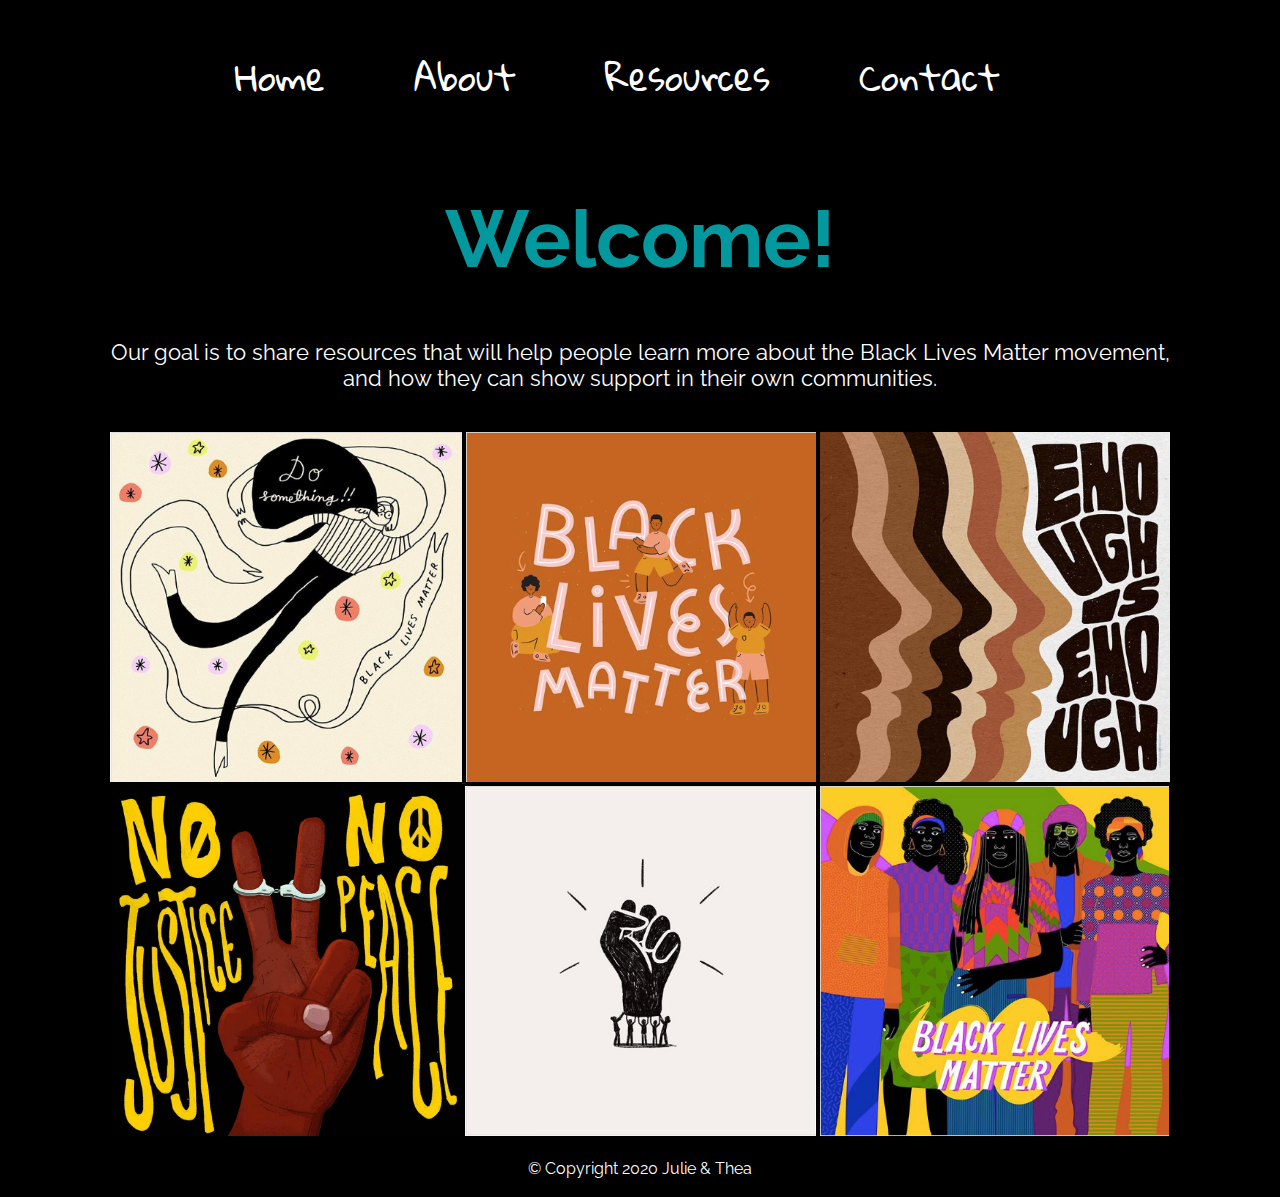
<file: index.html>
<!DOCTYPE html>
<html lang="en">
<head>
    <meta charset="UTF-8">
    <meta name="viewport" content="width=device-width, initial-scale=1.0">
    <title>#BLM</title>
    <link rel="stylesheet" href="resources/css/mainstyle.css" type="text/css">
    <link href="https://fonts.googleapis.com/css2?family=Raleway:wght@400;500;600;700&display=swap" rel="stylesheet">
    <link href="https://fonts.googleapis.com/css2?family=Gloria+Hallelujah&display=swap" rel="stylesheet">
 </head>
 <body>
    <header>
    <!-- Navigation Bar-->
      <nav class="navigation">
        <ul class="navBar">
          <li class="navList"><a href="index.html">Home</a></li>
          <li class="navList"><a href="pages/about.html">About</a></li>
          <li class="navList"><a href="pages/resources.html">Resources</a></li>
          <li class="navList"><a href="pages/contactus.html">Contact</a></li>
        </ul>
      </nav>
    </header>

<!--Main title-->
    <main>
      <header>
        <h1 id="mainHeader">Welcome!</h1>
        <p id="homePageParagraph">Our goal is to share resources that will help people learn more about the Black Lives Matter movement, 
            <br> and how they can show support in their own communities.</p>
      </header>
        <br>
<!-- Image Gallery -->
      <div class="imageGallery"> 
          <a href="https://www.instagram.com/p/CAxyyB6hdvU/" target="_blank"><img src="resources/images/blm7.png" alt="Black Lives Matter Do Something" class="images"> </a>
          <a href="https://www.instagram.com/p/B_57OoCBwLy/" target="_blank"><img src="resources/images/blm6.png" alt="Black Lives Matter" class="images"></a>
          <a href="https://www.instagram.com/p/CAwDWhUHNPP/" target="_blank"><img src="resources/images/blm2.png" alt="Enough is Enough" class="images"></a>
          <a href="https://www.instagram.com/p/CA69ZxhDEoM/" target="_blank"><img src="resources/images/blm8.png" alt="No Justice No Peace" class="images"></a>
          <a href="https://www.instagram.com/p/CA5wIMJljyw/" target="_blank"><img src="resources/images/blm4.png" alt="Black Fist Hand" class="images"></a>
          <a href="https://www.instagram.com/p/CA58HPgp7bd/" target="_blank"><img src="resources/images/blm3.png" alt="Black Lives Matter" class="images"></a>
      </div>
<!-- Footer -->
      <footer>
          <p>&#169; Copyright 2020 Julie & Thea</p>
      </footer>
    </main>
</body>
</html>
</file>
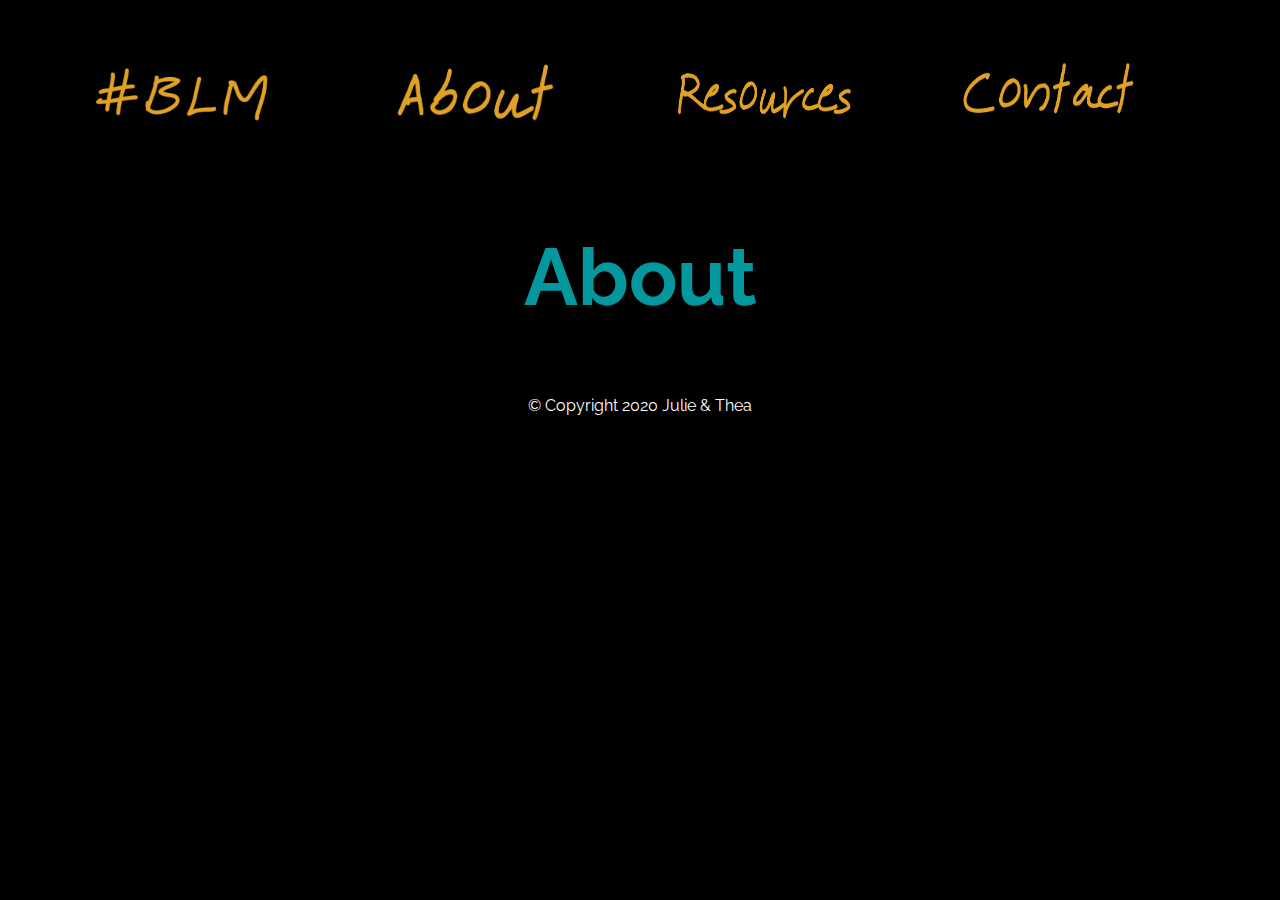
<file: pages/about.html>
<!DOCTYPE html>
<html lang="en">
<head>
    <meta charset="UTF-8">
    <meta name="viewport" content="width=device-width, initial-scale=1.0">
    <title>#BLM - Resources</title>
    <link rel="stylesheet" href="../resources/css/mainstyle.css" type="text/css">
    <link href="https://fonts.googleapis.com/css2?family=Raleway:wght@400;500;600;700&display=swap" rel="stylesheet">
 </head>
<body>
    <!-- Navigation Bar-->
    <div class="navigation">
        <nav>
            <ul class="navBar">
                <li class="navList"><a href="../index.html"><img src="../resources/images/BLM.png" alt="BLM Website Logo" width="200" height="100"></a></li>
                <li class="navList"><a href="about.html"><img src="../resources/images/About.png" alt="About Logo" width="200" height="100"></a></li>
                <li class="navList"><a href="resources.html"><img src="../resources/images/Resources.png" alt="Resources Logo" width="200" height="100"></a></li>
                <li class="navList"><a href="contactus.html"><img src="../resources/images/Contact1.png" alt="Contact Logo" width="200" height="100"></a></li>
            </ul>
        </nav>
    </div>
    <main>
<!-- Main title -->
        <header>
            <h1 id="mainHeader">About</h1>
        </header>






        <footer>
            <p>&#169; Copyright 2020 Julie & Thea</p>
        </footer>
    </main>
</body>
</html>
</file>
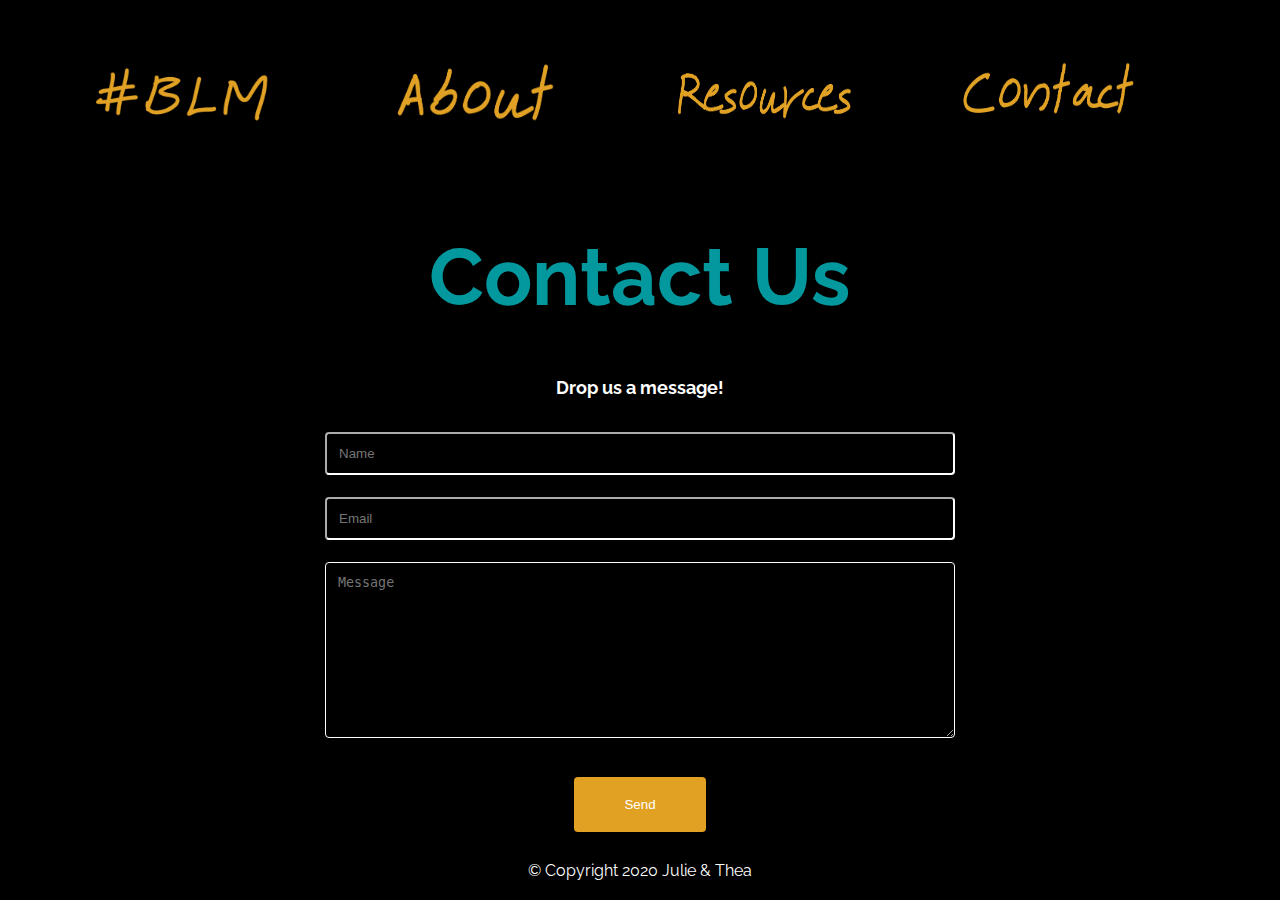
<file: pages/contactus.html>
<!DOCTYPE html>
<html lang="en">
<head>
    <meta charset="UTF-8">
    <meta name="viewport" content="width=device-width, initial-scale=1.0">
    <title>#BLM - Contact Us</title>
    <link rel="stylesheet" href="../resources/css/mainstyle.css" type="text/css">
    <link href="https://fonts.googleapis.com/css2?family=Raleway:wght@400;500;600;700&display=swap" rel="stylesheet">
 </head>
<body>
    <!-- Navigation Bar-->
    <div class="navigation">
        <nav>
            <ul class="navBar">
                <li class="navList"><a href="../index.html"><img src="../resources/images/BLM.png" alt="BLM Website Logo" width="200" height="100"></a></li>
                <li class="navList"><a href="about.html"><img src="../resources/images/About.png" alt="About Logo" width="200" height="100"></a></li>
                <li class="navList"><a href="resources.html"><img src="../resources/images/Resources.png" alt="Resources Logo" width="200" height="100"></a></li>
                <li class="navList"><a href="contactus.html"><img src="../resources/images/Contact1.png" alt="Contact Logo" width="200" height="100"></a></li>
            </ul>
        </nav>
    </div>    
    <main>
        <!-- Main title -->
        <header>
            <h1 id="mainHeader">Contact Us</h1>
        </header>

        <!-- Contact Form-->
        <h3 class="contactHeader">Drop us a message!</h3>
        <div class="formContainer">
            <form action="../resources/PHP/contactform.php" target="_blank" method="post" name="contactForm">
                <input type="text" id="name" placeholder="Name" required>
                <br>
                <input type="email" id="email" placeholder="Email" required>
                <br>
                <textarea id="message" id="message" rows="10" cols="30" placeholder="Message" required></textarea>
                <br>
                <br>
                <div class="submitCentre">
                    <input type="submit" value="Send">
                </div>
            </form>
        </div>
        <!-- Footer -->
        <footer>
            <p>&#169; Copyright 2020 Julie & Thea</p>
        </footer>
    </main>
</body>
</html>
</file>
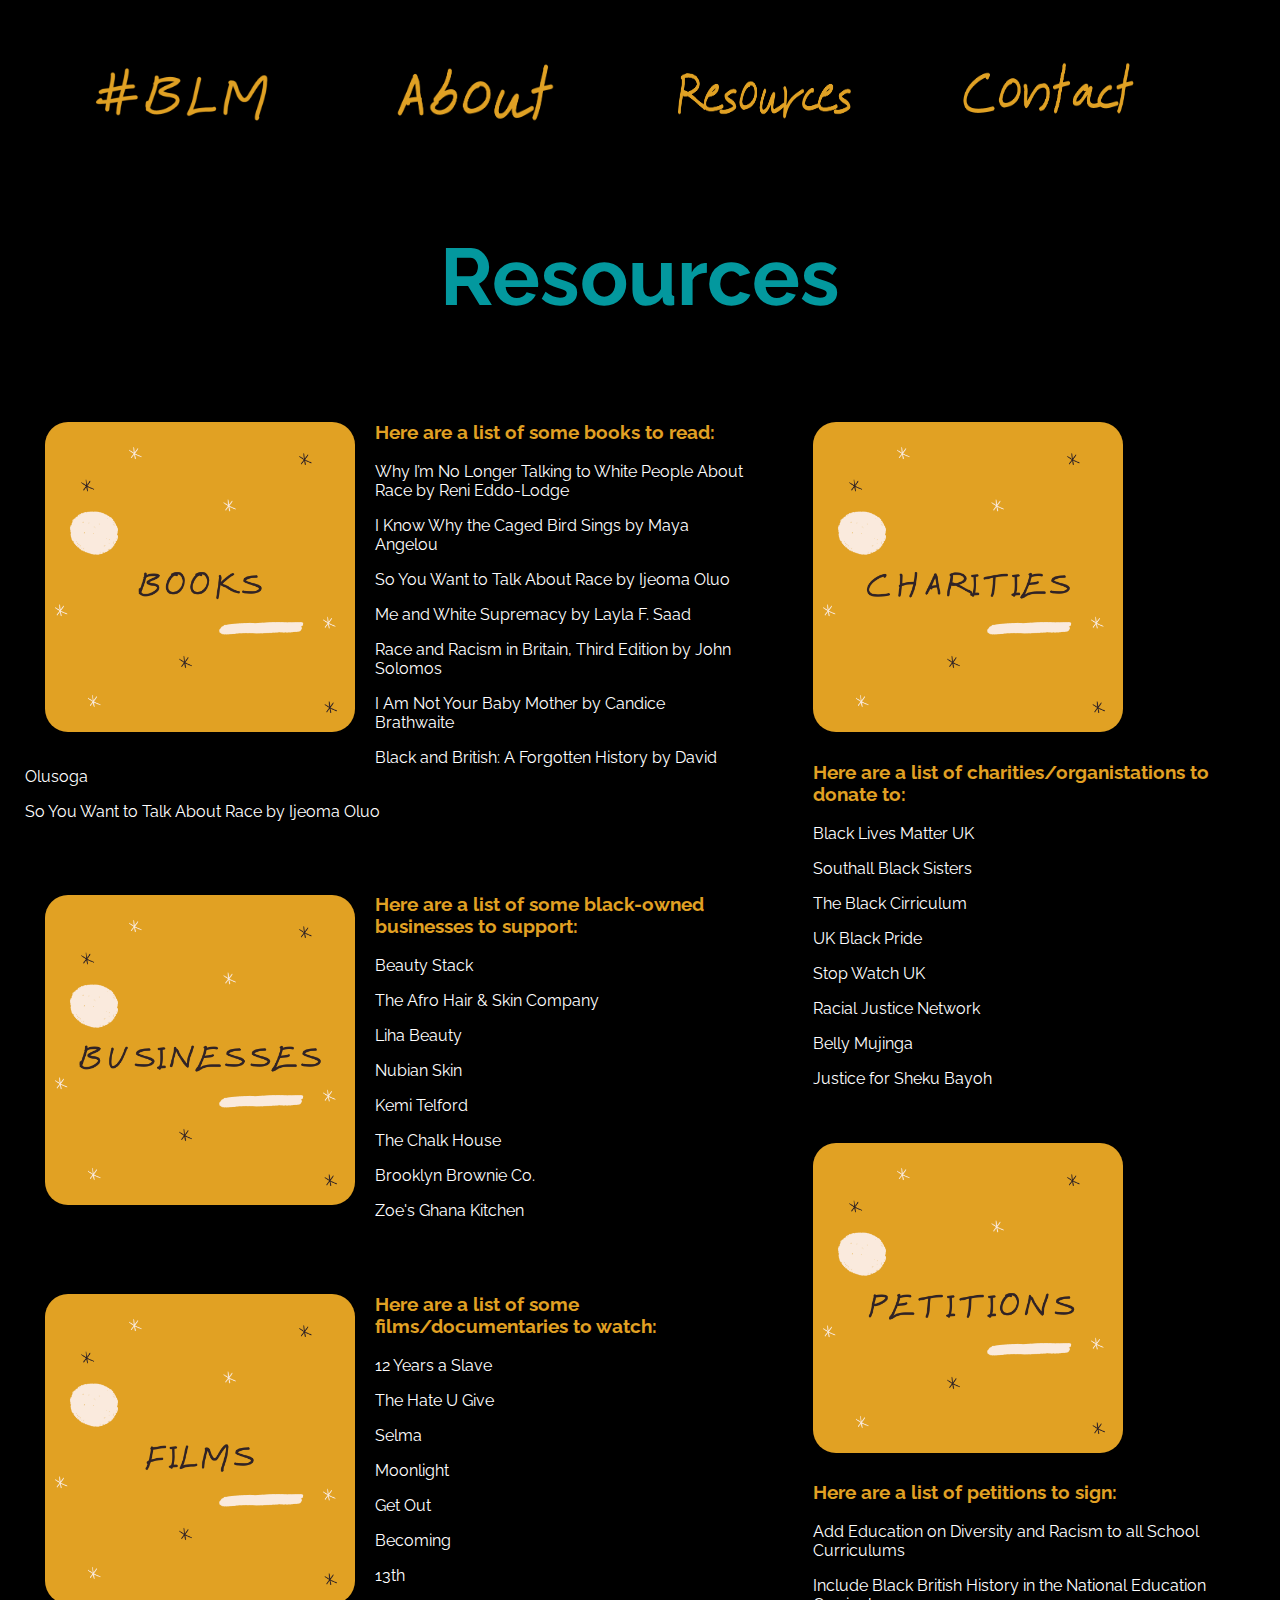
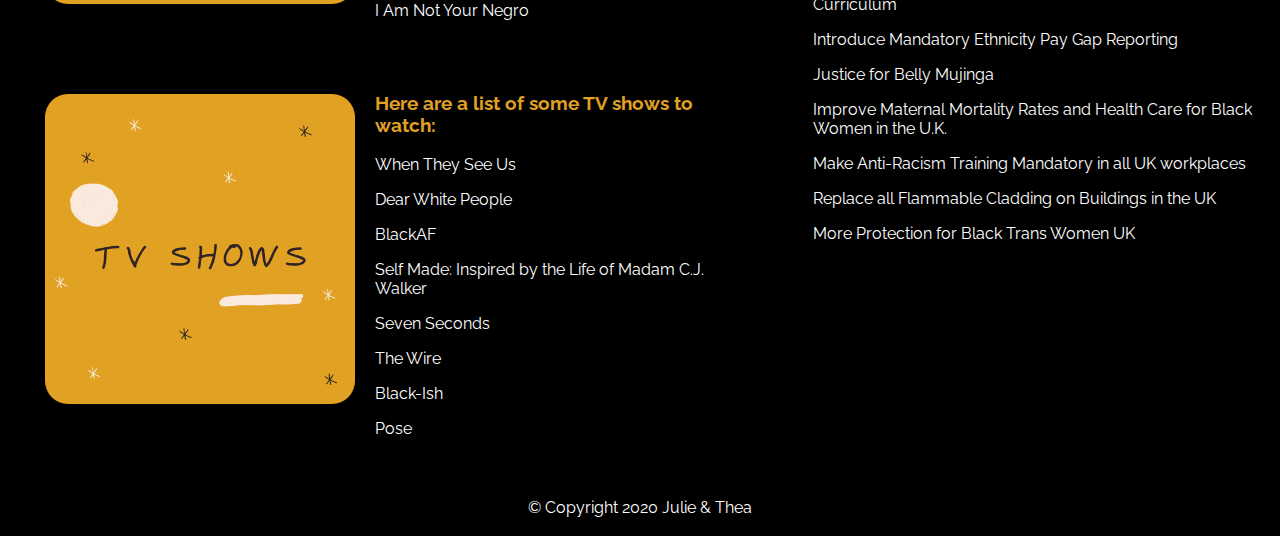
<file: pages/resources.html>
<!DOCTYPE html>
<html lang="en">
<head>
    <meta charset="UTF-8">
    <meta name="viewport" content="width=device-width, initial-scale=1.0">
    <title>#BLM - Resources</title>
    <link rel="stylesheet" href="../resources/css/mainstyle.css" type="text/css">
    <link href="https://fonts.googleapis.com/css2?family=Raleway:wght@400;500;600;700&display=swap" rel="stylesheet">
 </head>
<body>
    <!-- Navigation Bar-->
    <div class="navigation">
        <nav>
            <ul class="navBar">
                <li class="navList"><a href="../index.html"><img src="../resources/images/BLM.png" alt="BLM Website Logo" width="200" height="100"></a></li>
                <li class="navList"><a href="about.html"><img src="../resources/images/About.png" alt="About Logo" width="200" height="100"></a></li>
                <li class="navList"><a href="resources.html"><img src="../resources/images/Resources.png" alt="Resources Logo" width="200" height="100"></a></li>
                <li class="navList"><a href="contactus.html"><img src="../resources/images/Contact1.png" alt="Contact Logo" width="200" height="100"></a></li>
            </ul>
        </nav>
    </div>
    <main>
<!-- Main title -->
        <header>
            <h1 id="mainHeader">Resources</h1>
        </header>
        <div class="resourcesContainer">
        <!-- Main Content Section -->
            <div class="mainContent">

                <!-- Books Section -->
                <div class="titleImage">
                    <img class="titleImage" src="../resources/images/Books.png" alt="Books" width="330" height="330">
                </div>
                <h3 class="contentHeader">Here are a list of some books to read:</h3>
                <p>Why I’m No Longer Talking to White People About Race by Reni Eddo-Lodge</p>
                <p>I Know Why the Caged Bird Sings by Maya Angelou</p>
                <p>So You Want to Talk About Race by Ijeoma Oluo</p>
                <p>Me and White Supremacy by Layla F. Saad</p>
                <p>Race and Racism in Britain, Third Edition by John Solomos</p>
                <p>I Am Not Your Baby Mother by Candice Brathwaite</p>
                <p>Black and British: A Forgotten History by David Olusoga</p>
                <p>So You Want to Talk About Race by Ijeoma Oluo</p>
                <br>
                <br>

                <!-- Business Section -->
                <div class="titleImage">
                    <img class="titleImage" src="../resources/images/Businesses.png" alt="Business" width="330" height="330">
                </div>
                <h3 class="contentHeader">Here are a list of some black-owned businesses to support:</h3>
                <p><a href="https://www.beautystack.com" target="_blank">Beauty Stack</p></a>
                <p><a href="https://www.theafrohairandskincompany.co.uk" target="_blank">The Afro Hair & Skin Company</p></a>
                <p><a href="https://lihabeauty.com" target="_blank">Liha Beauty</p></a>
                <p><a href="https://www.nubianskin.com" target="_blank">Nubian Skin</p></a>
                <p><a href="https://kemitelford.com" target="_blank">Kemi Telford</p></a>
                <p><a href="https://www.thechalkhouse.com" target="_blank">The Chalk House</p></a>
                <p><a href="https://www.brooklynbrownieco.com" target="_blank">Brooklyn Brownie Co.</p></a>
                <p><a href="https://www.zoesghanakitchen.co.uk/" target="_blank">Zoe's Ghana Kitchen</p></a>
                <br>
                <br>
                <!-- Films Section -->
                <div class="titleImage">
                    <img class="titleImage" src="../resources/images/Films.png" alt="Films" width="330" height="330">
                </div>
                <h3 class="contentHeader">Here are a list of some films/documentaries to watch:</h3>
                <p>12 Years a Slave</p>
                <p>The Hate U Give</p>
                <p>Selma</p>
                <p>Moonlight</p>
                <p>Get Out</p>
                <p>Becoming</p>
                <p>13th</p>
                <p>I Am Not Your Negro</p>
                <br>
                <br>
                <!-- TV Shows Section -->
                <div class="titleImage">
                    <img class="titleImage" src="../resources/images/TV Shows.png" alt="TV Shows" width="330" height="330">
                </div>
                <h3 class="contentHeader">Here are a list of some TV shows to watch:</h3>
                <p>When They See Us</p>
                <p>Dear White People</p>
                <p>BlackAF</p>
                <p>Self Made: Inspired by the Life of Madam C.J. Walker</p>
                <p>Seven Seconds</p>
                <p>The Wire</p>
                <p>Black-Ish</p>
                <p>Pose</p>
            </div>
            <!-- Right Side Content -->
            <div class="sideContent">
                <!-- Charities Section -->
                <div class="sideImage">
                    <img class="sideImage" src="../resources/images/Charities.png" alt="Charities">
                </div>
                <h3 class="sideHeader">Here are a list of charities/organistations to donate to:</h3>
                <p class="sideText"><a href="https://www.gofundme.com/f/ukblm-fund?utm_source=customer&utm_medium=copy_link&utm_campaign=p_cf+share-flow-1" target="_blank">Black Lives Matter UK</a></p>
                <p class="sideText"><a href="https://southallblacksisters.org.uk/support-sbs/" target="_blank">Southall Black Sisters</a></p>
                <p class="sideText"><a href="https://www.theblackcurriculum.com/donate" target="_blank">The Black Cirriculum</a></p>
                <p class="sideText"><a href="https://www.ukblackpride.org.uk/ukbp-donate" target="_blank">UK Black Pride</a></p>
                <p class="sideText"><a href="https://www.stop-watch.org" target="_blank">Stop Watch UK</a></p>
                <p class="sideText"><a href="https://racialjusticenetwork.co.uk" target="_blank">Racial Justice Network</a></p>
                <p class="sideText"><a href="https://www.gofundme.com/f/rip-belly-mujinga" target="_blank">Belly Mujinga</a></p>
                <p class="sideText"><a href="https://www.crowdjustice.com/case/justiceforsheku/" target="_blank">Justice for Sheku Bayoh</a></p>
                <br>
                <!-- Petitions Section -->
                <div class="sideImage">
                    <img class="sideImage" src="../resources/images/Petitions.png" alt="Charities">
                </div>
                <h3 class="sideHeader">Here are a list of petitions to sign:</h3>
                <p class="sideText"><a href="https://petition.parliament.uk/petitions/323808" target="_blank">Add Education on Diversity and Racism to all School Curriculums</a></p>
                <p class="sideText"><a href="https://www.change.org/p/uk-parliament-include-black-british-history-in-the-national-education-curriculum" target="_blank">Include Black British History in the National Education Curriculum</a></p>
                <p class="sideText"><a href="https://petition.parliament.uk/petitions/300105" target="_blank">Introduce Mandatory Ethnicity Pay Gap Reporting</a></p>
                <p class="sideText"><a href="https://www.change.org/p/govia-thameslink-justice-for-belly-mujinga-justiceforbellymujinga" target="_blank">Justice for Belly Mujinga</a></p>
                <p class="sideText"><a href="https://petition.parliament.uk/petitions/301079" target="_blank">Improve Maternal Mortality Rates and Health Care for Black Women in the U.K.</a></p>
                <p class="sideText"><a href="https://petition.parliament.uk/petitions/324896" target="_blank">Make Anti-Racism Training Mandatory in all UK workplaces</a></p>
                <p class="sideText"><a href="https://www.change.org/p/uk-government-replace-all-flammable-cladding-on-buildings-in-the-uk" target="_blank">Replace all Flammable Cladding on Buildings in the UK</a></p>
                <p class="sideText"><a href="https://www.change.org/p/boris-johnson-more-protection-for-black-trans-women-uk" target="_blank">More Protection for Black Trans Women UK</a></p>
            </div>
        </div>
        <!-- Footer -->
        <footer>
            <p>&#169; Copyright 2020 Julie & Thea</p>
        </footer>
    </main>
</body>
</html>
</file>
<file: resources/css/mainstyle.css>
* {
    box-sizing: border-box;
}

body {
    margin: 0px;
    background-color: black;
    font-family: 'Raleway', sans-serif;
    color: white
}

/* paragraph styling */

p {
    font-size: 16px;
}

/* H1 Header */
#mainHeader {
    font-size: 80px; 
    text-align: center; 
    color: #03989e;
}

/* Navigation Bar Styling */
.navigation {
    padding-top: 25px;
    padding-bottom: 10px;
    text-align: center;
}

.navBar {
    list-style: none;
}
.navList {

    display: inline-block;
    margin-right: 85px;
}

/* Navigation Bar anchor styling */
.navList a {
    text-decoration: none;
    color: white;
    font-family: 'Gloria Hallelujah', cursive;
    font-size: 35px;
}

.navList a:hover, a:active {
    color:#e1a123;
}

/* Responsive layout - when the screen is less than 700px wide, make each nav item stack on top of each other instead of next to each other */
@media screen and (max-width: 700px) {
    .navBar a {
      float: none;
      display: block;
    }
}

/* Responsive layout - when the screen is less than 700px wide, make the columns stack on top of each other instead of next to each other */
@media screen and (max-width: 700px) {
    .resourcesContainer, .imageGallery{   
      flex-direction: column;
    }
  }
  
/* Footer styling */
footer {
    position: initial;
    left: 0;
    bottom: 0;
    width: 100%;
    background-color: black;
    text-align: center;
    padding: 3px;
}

/* Home Page Styling */

/* Home Page Paragraph */
#homePageParagraph {
    font-size: 22px;
    text-align: center;
}

/* Gallery */
.imageGallery {
    max-width: 1200px;
    margin: 0 auto;
    text-align: center;
     
}

/* Home page images size */
.images {
    max-width: 400px;
    max-height: 350px;
}

/* About Page Styling */

.row{
    text-align: center;
}
.column {
    float: left;
    width: 33.3%;
    margin-bottom: 16px;
    padding: 0 8px;
}

.container1{
    padding-top: 50px;
    padding-left: 50px;
}

.container2 {
    padding-top: 20px;
    padding-left: 10px;
    padding-bottom: 30px;
}

 /* introduction styling for the about page */
.aboutIntro {
    font-size: 26px;
}

.profileImage {
    border-radius: 20%;
}

/* Role title */
.title {
    color: #e1a123;
}

/* Responsive layout for the About page */
@media screen and (max-width: 700px) {
    .column {
      width: 100%;
      display: block;
    }
}

/* Anchor link styling for about page */
.row a {
    text-decoration: none;
    color: #e1a123;
}

.row a:hover, a:active {
    color: white;
}

/* Resources Page Styling */

/* Column container */
.resourcesContainer {  
    display: flex;
    flex-wrap: wrap;
  }
  
/* Create two unequal columns that sits next to each other */
/* Main column */
.mainContent {   
    flex: 60%;
    padding: 25px;
}

/* right side column */
.sideContent {
    flex: 40%;
    padding: 25px;
}

/*Add styles to the class "titleImage" used for images in the main column */
.titleImage {
    padding-left: 0px;
    border-radius: 10%;
    float:left;
    padding: 10px;
}

/* H3 headers in resources page */
.contentHeader{
    font-weight: bold;
    color: #e1a123;
}

/*Add styles to the class "sideImage" used for images in the side column */
.sideImage {
    padding-left: 0px;
    border-radius: 10%;
    padding: 10px;
    width: 330px;
    height: 330px;
}

/* Add styles to the class "sideHeader" used for H3 heading in the side column */
.sideHeader {
    font-weight: bold;
    padding-top: 10px;
    padding-left: 20px;
    color: #e1a123;

}

/* Add styles to the class "sideText" */
.sideText {
    padding-left: 20px;
}

/* Anchor link styling for resources page */

.resourcesContainer a{
    text-decoration: none;
    color: white;
}
.resourcesContainer a:hover, a:active {
    color: #e1a123;
}

/* Contact Page Styling*/

.contactHeader {
    text-align: center;
    font-size: 18px;
}

/* Remove outline of all elements on focus */
*:focus {
	outline: 0;
}
/* Add styles to 'container' class */
.formContainer {
    padding: 10px;
    border-radius: 4px;
    text-align: center;
}

/* Add styles to 'input' and 'textarea' selectors */
input[type=text],input[type=email], textarea {
    width: 50%;
    padding: 12px;
    border-radius: 4px;
    border-color: white;
    box-sizing: border-box;
    margin-top: 6px;
    margin-bottom: 16px;
    resize: vertical;
    background-color: black;
}

/* Add styles to show 'focus' of selector */
input[type=text]:focus,input[type=email]:focus, textarea:focus {
	border: 2px dashed teal;
}

/* Add styles to the send button */
input[type=submit] {
	background: #e1a123;
	margin: 0 auto;
	outline: 0;
	color: white;
	border: 0;
	padding: 20px 50px;
	border-radius: 4px;
	transition: all ease-in-out 0.1s;
	position: relative;
	display: inline-block;
	text-align: center;
}

/* Style 'hover' property for the 'send' button */
input[type=submit]:hover {
	background: #03989e;
}

/* Align items to centre of the div class 'formContainer' */
.submitCentre {
	text-align: center;
}
</file>
